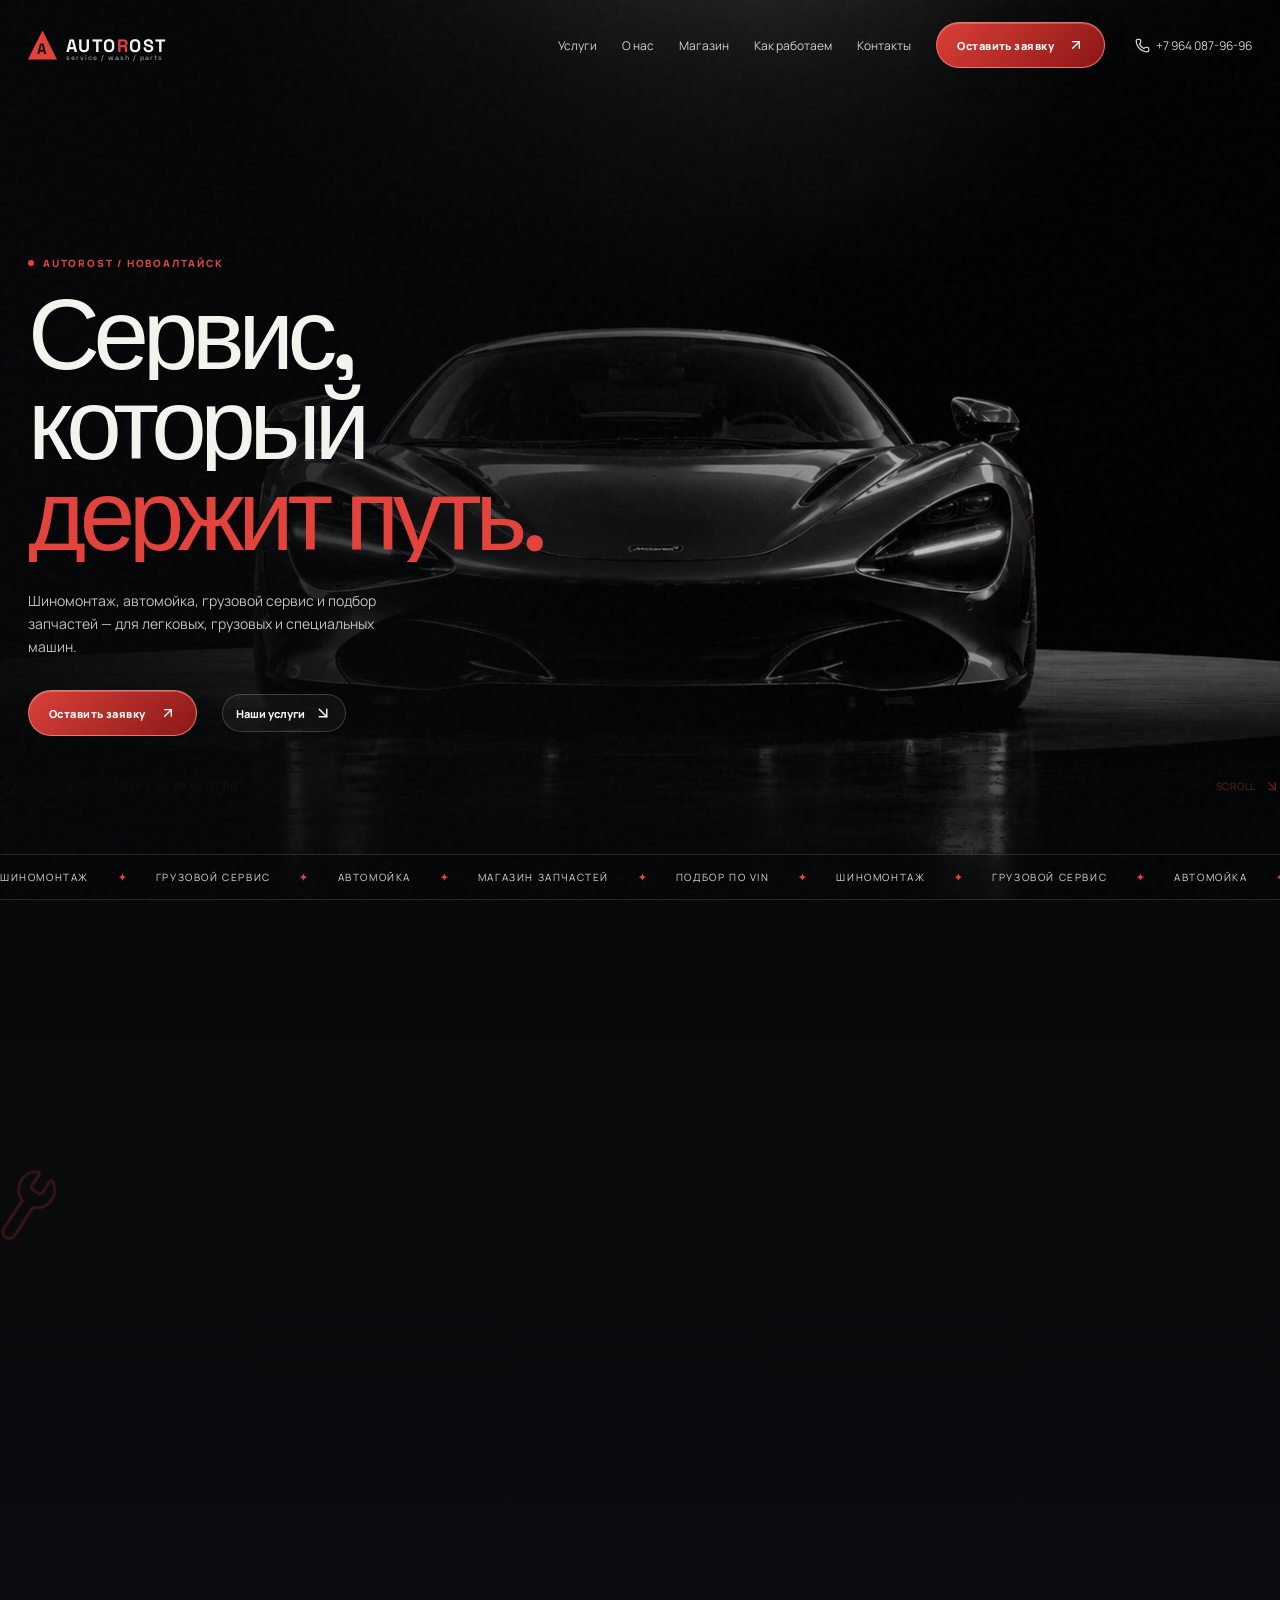
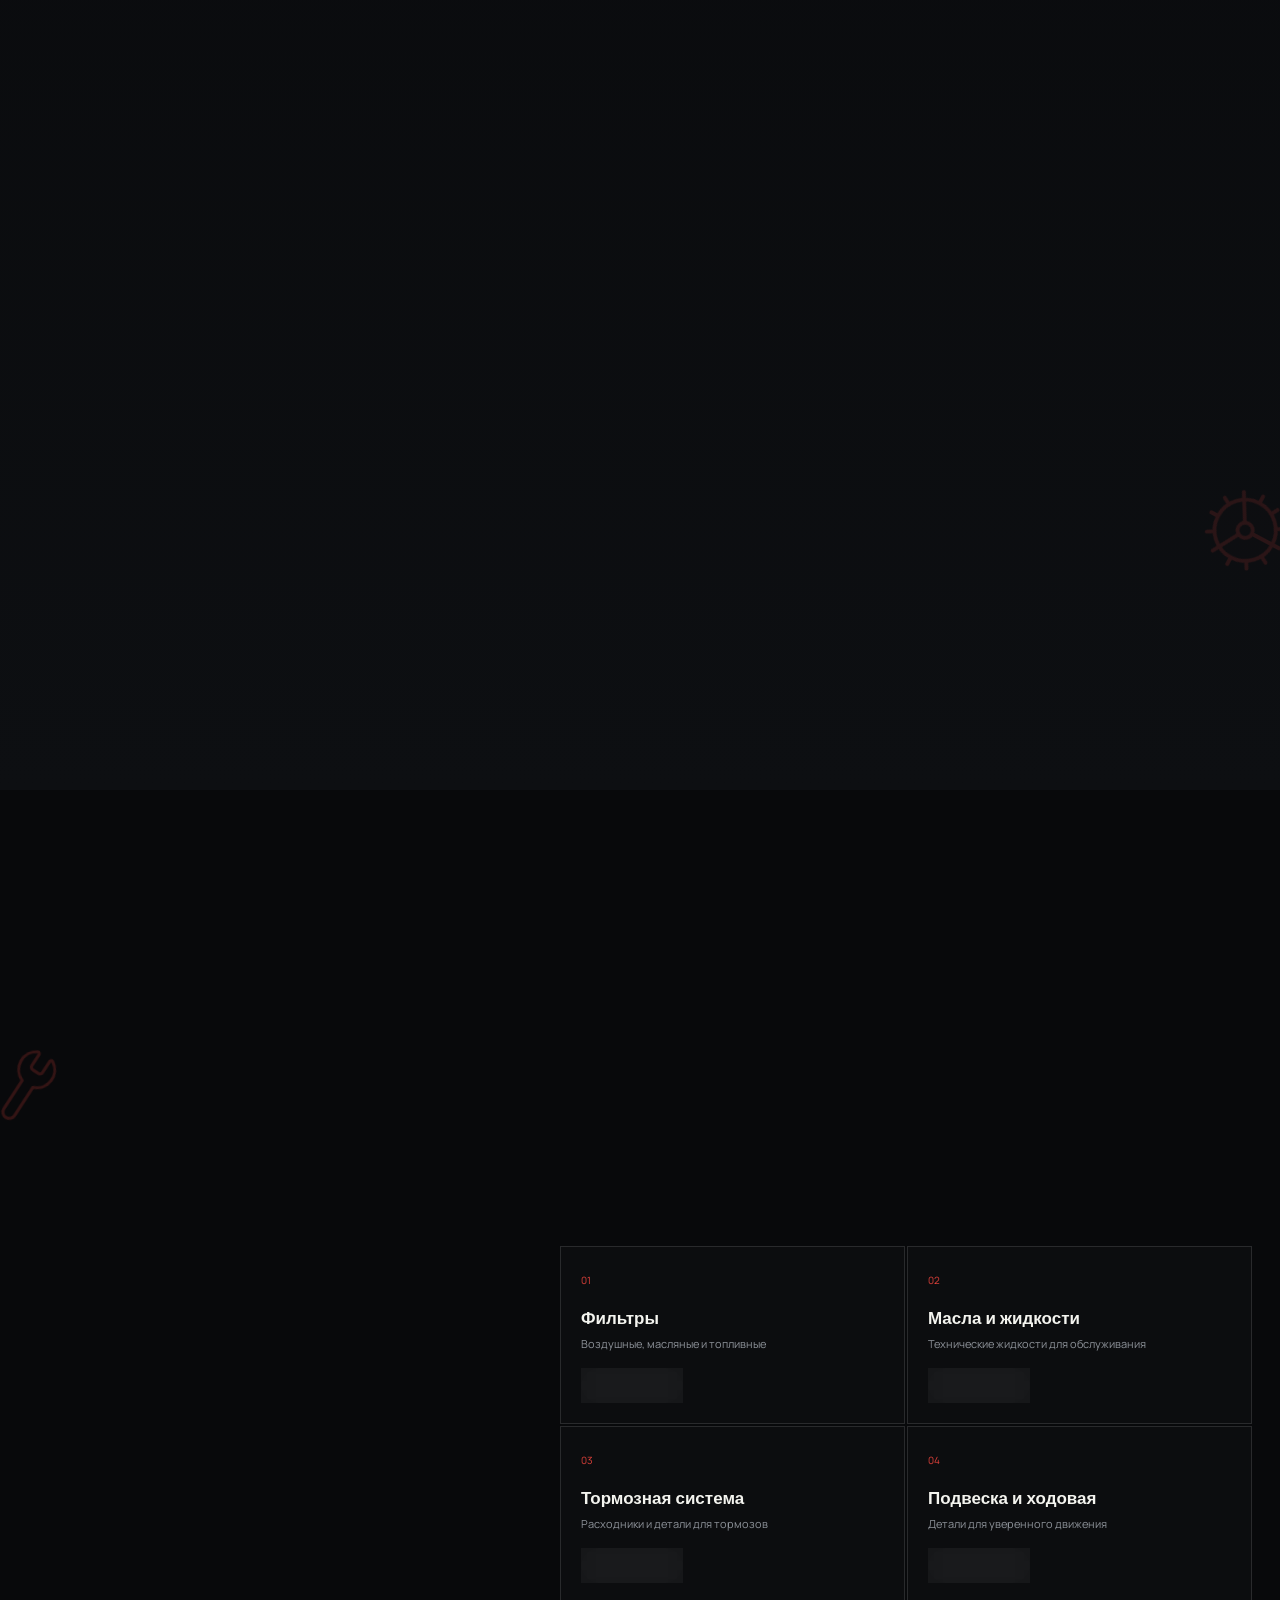
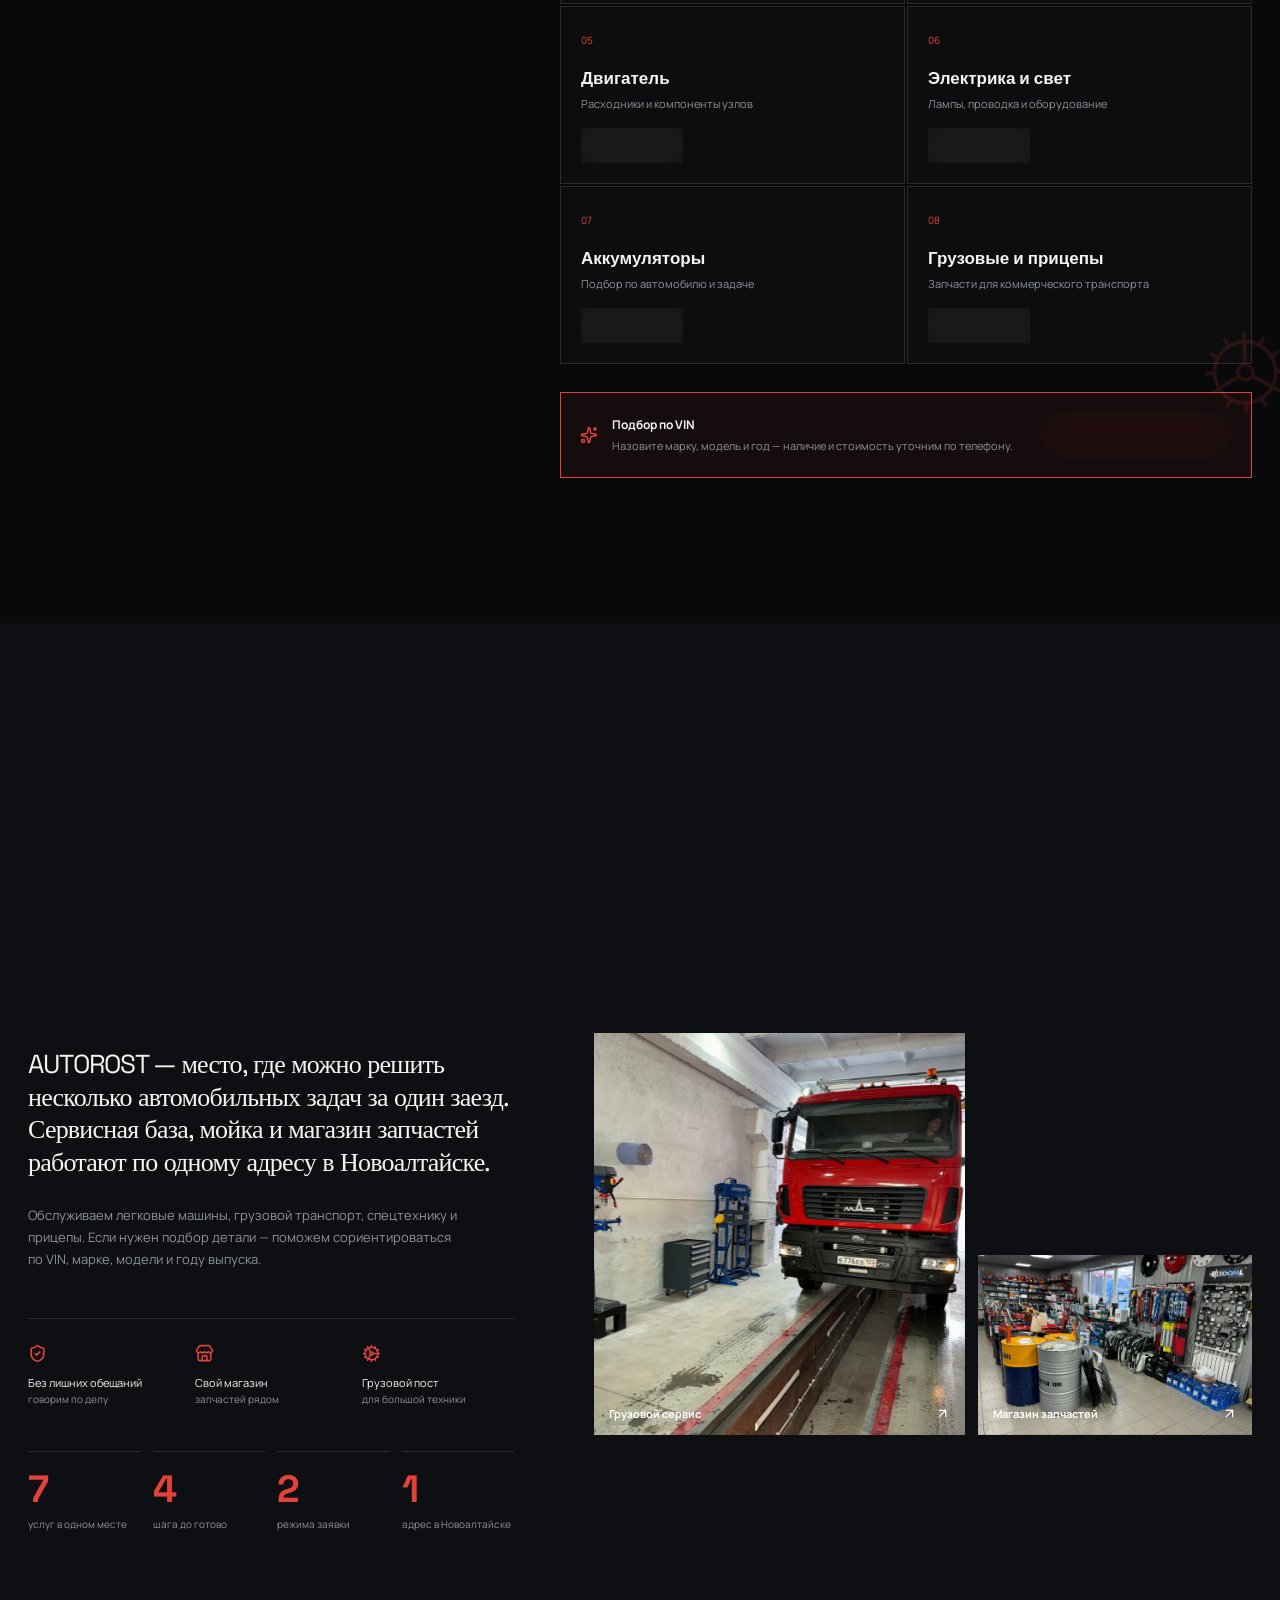
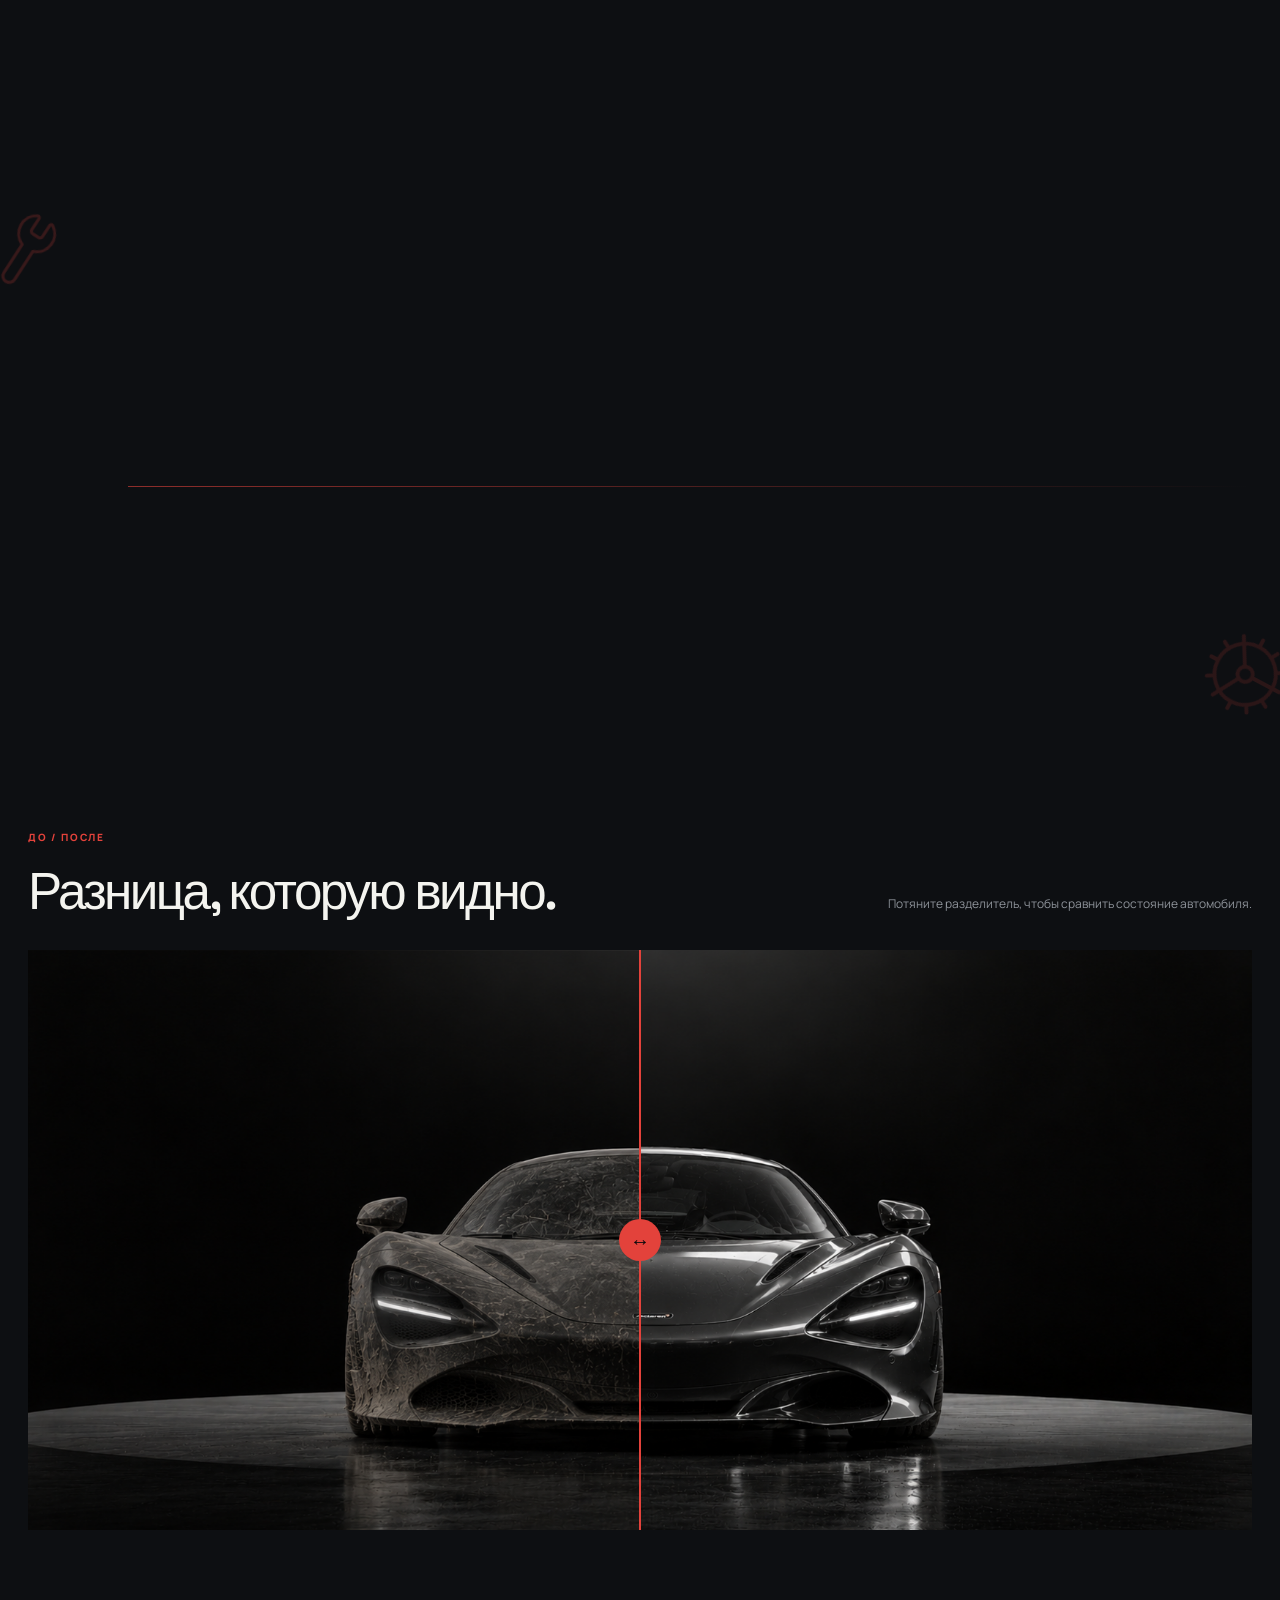
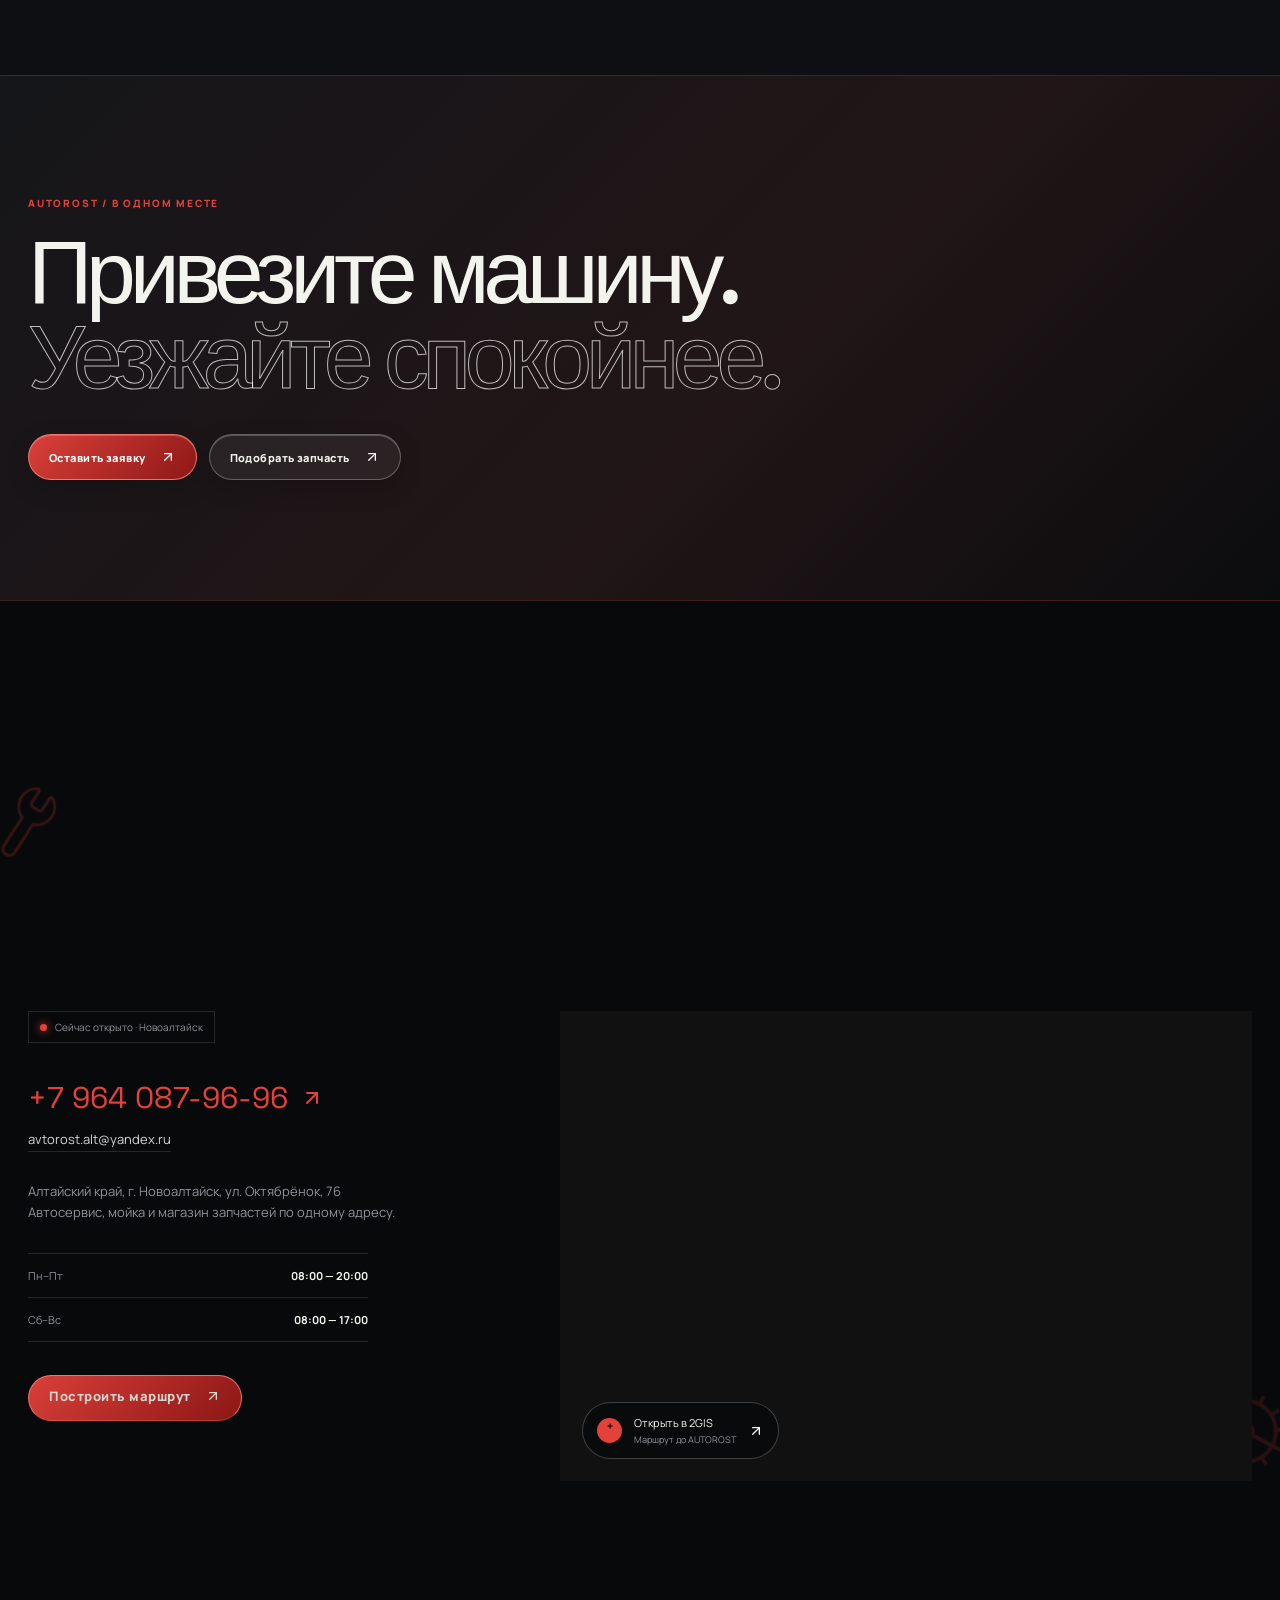
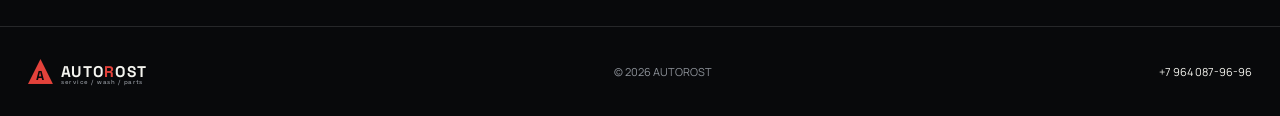
<file: index.html>
<!doctype html>
<html lang="ru">
  <head>
    <meta charset="UTF-8" />
    <meta name="viewport" content="width=device-width, initial-scale=1.0" />
    <meta name="theme-color" content="#090a0c" />
    <meta name="description" content="AUTOROST — грузовой и легковой шиномонтаж, автомойка, автосервис и магазин автозапчастей в Новоалтайске." />
    <meta property="og:title" content="AUTOROST — сервис, мойка, запчасти" />
    <meta property="og:description" content="Всё для автомобиля и грузового транспорта в одном месте." />
    <meta property="og:type" content="website" />
    <meta property="og:url" content="" />
    <meta property="og:image" content="./assets/car-clean.png" />
    <link rel="icon" href="data:image/svg+xml,%3Csvg xmlns='http://www.w3.org/2000/svg' viewBox='0 0 64 64'%3E%3Crect width='64' height='64' rx='18' fill='%23e3423b'/%3E%3Cpath d='M17 42 29 15h8l10 27h-8l-2-6H27l-2 6h-8Zm13-13h5l-3-8-2 8Z' fill='%23090a0c'/%3E%3C/svg%3E" />
    <script type="text/javascript" src="./config.js"></script>
    <script type="application/ld+json" id="jsonld">{"@context":"https://schema.org","@type":["AutoRepair","AutoPartsStore"],"name":"AUTOROST","telephone":"+7 964 087-96-96","email":"avtorost.alt@yandex.ru","address":{"@type":"PostalAddress","streetAddress":"ул. Октябрёнок, 76","addressLocality":"Новоалтайск","addressRegion":"Алтайский край","addressCountry":"RU"},"openingHoursSpecification":[{"@type":"OpeningHoursSpecification","dayOfWeek":["Monday","Tuesday","Wednesday","Thursday","Friday"],"opens":"08:00","closes":"20:00"},{"@type":"OpeningHoursSpecification","dayOfWeek":["Saturday","Sunday"],"opens":"08:00","closes":"17:00"}]}</script>
    <title>AUTOROST — сервис, мойка, запчасти</title>
    <script type="module" crossorigin src="./assets/index-BuE0NxjB.js"></script>
    <link rel="stylesheet" crossorigin href="./assets/index-gswKEHZq.css">
  </head>
  <body>
    <div id="root"></div>
  </body>
</html>
</file>
<file: assets/index-gswKEHZq.css>
@import "https://fonts.googleapis.com/css2?family=Manrope:wght@400;500;600;700;800&family=Space+Grotesk:wght@400;500;600;700&display=swap";:root{--bg:#08090b;--surface:#101216;--surface-2:#15181d;--text:#f4f4ef;--muted:#8e939a;--line:#ffffff1f;--lime:#e3423b;--lime-2:#ff625a;--orange:#ff6a3d;--max:1240px}*{box-sizing:border-box}html{scroll-behavior:smooth;background:var(--bg)}body{background:var(--bg);color:var(--text);-webkit-font-smoothing:antialiased;-moz-osx-font-smoothing:grayscale;text-rendering:optimizelegibility;margin:0;font-family:Manrope,Arial,sans-serif;overflow-x:hidden}body:before{content:"";pointer-events:none;z-index:20;opacity:.05;background-image:url("data:image/svg+xml,%3Csvg viewBox='0 0 160 160' xmlns='http://www.w3.org/2000/svg'%3E%3Cfilter id='n'%3E%3CfeTurbulence type='fractalNoise' baseFrequency='.8' numOctaves='4' stitchTiles='stitch'/%3E%3C/filter%3E%3Crect width='100%25' height='100%25' filter='url(%23n)' opacity='.55'/%3E%3C/svg%3E");position:fixed;inset:0}a{color:inherit;text-decoration:none}button,input,select,textarea{font:inherit}button{cursor:pointer;color:inherit}.container{width:min(var(--max),calc(100% - 56px));margin:0 auto}.header{z-index:30;padding:22px 0;transition:all .35s;position:fixed;top:0;left:0;right:0}.header:after{content:"";z-index:-1;opacity:0;-webkit-backdrop-filter:blur(20px);backdrop-filter:blur(20px);background:#08090bb8;border-bottom:1px solid #0000;transition:all .35s;position:absolute;inset:0}.header-compact{padding:12px 0}.header-compact:after{opacity:1;border-color:var(--line)}.header-inner{justify-content:space-between;align-items:center;gap:30px;display:flex}.logo{letter-spacing:.08em;align-items:center;font-family:Space Grotesk;font-size:18px;font-weight:700;display:flex;position:relative}.logo span:not(.logo-mark){white-space:nowrap}.logo-mark{width:29px;height:29px;color:var(--bg);background:var(--lime);clip-path:polygon(50% 0,100% 100%,0 100%);place-items:center;margin-right:9px;padding-top:7px;font-size:15px;font-weight:800;display:grid}.logo small{white-space:nowrap;letter-spacing:.14em;color:var(--muted);font-size:7px;font-weight:500;position:absolute;top:22px;left:38px}.accent{color:var(--lime)}.nav{align-items:center;gap:25px;margin-left:auto;display:flex}.nav a:not(.btn),.header-phone{color:#cfd0cc;font-size:12px;transition:all .25s}.nav a:hover,.header-phone:hover{color:var(--lime)}.nav .mobile-phone{display:none}.header-actions{align-items:center;gap:17px;display:flex}.header-phone{align-items:center;gap:6px;display:flex}.btn{letter-spacing:.04em;-webkit-backdrop-filter:blur(16px);backdrop-filter:blur(16px);border:1px solid #ffffff57;border-radius:999px;justify-content:center;align-items:center;gap:14px;min-height:46px;padding:0 20px;font-size:11px;font-weight:800;transition:transform .28s,background .28s,border-color .28s,box-shadow .28s;display:inline-flex;box-shadow:inset 0 1px #ffffff38,0 8px 24px #0000002e}.btn-lime{color:#fff;background:linear-gradient(135deg,#e3423bf5,#9e1917e0);border-color:#ff857ecc}.btn-lime:hover{background:linear-gradient(135deg,#f15b53,#bd2f2a);border-color:#fff;transform:translateY(-2px);box-shadow:inset 0 1px #fff6,0 12px 30px #e3423b47}.btn-ghost{background:#ffffff0f;border-color:#ffffff4d}.btn-ghost:hover{border-color:var(--lime);color:#fff;background:#e3423b2e;box-shadow:inset 0 1px #ffffff47,0 10px 26px #e3423b33}.burger{border:1px solid var(--line);background:0 0;width:44px;height:44px;display:none}.hero{background:#07080a;align-items:center;height:100vh;min-height:850px;display:flex;position:relative;overflow:hidden}.hero-art,.hero-img{object-fit:cover;width:100%;height:100%;position:absolute;inset:0}.hero-art{z-index:0}.hero-clean{filter:brightness(.84)contrast(1.08)}.hero-dirty-wrap{z-index:1;transition:clip-path .12s ease-out;position:absolute;inset:0}.hero-dirty-wrap .hero-img{filter:brightness(.82)saturate(.72)}.hero-overlay{pointer-events:none;z-index:2;background:linear-gradient(90deg,#050608ed 0%,#050608ad 38%,#0506081f 72%),linear-gradient(#05060838,#0000 66%,#050608d9);position:absolute;inset:0}.hero-content{pointer-events:none;z-index:3;padding-top:92px;position:relative}.eyebrow{color:var(--lime);letter-spacing:.18em;text-transform:uppercase;align-items:center;gap:9px;font-size:10px;font-weight:800;display:flex}.eyebrow-dot{background:var(--lime);width:6px;height:6px;box-shadow:0 0 16px var(--lime);border-radius:50%}h1,h2,h3,p{margin-top:0}h1,h2,h3{font-family:Space Grotesk,sans-serif}h1{letter-spacing:-.065em;max-width:730px;margin:20px 0 27px;font-size:clamp(48px,7.8vw,116px);font-weight:500;line-height:.91}h1 em{color:var(--lime);font-style:normal}.hero-lead{color:#bec2c2;max-width:390px;font-size:14px;line-height:1.65}.hero-cta,.hero-content a,.hero-content button{pointer-events:auto}.hero-cta{align-items:center;gap:25px;margin-top:32px;display:flex}.text-link,.card-link{color:var(--text);background:0 0;border:0;align-items:center;gap:9px;font-size:11px;font-weight:800;display:inline-flex}.text-link:hover,.card-link:hover{color:var(--lime)}.hero-meta{color:#ffffff94;letter-spacing:.07em;justify-content:space-between;font-size:10px;display:flex;position:absolute;top:calc(100vh - 122px);left:0;right:0}.hero-meta span{align-items:center;gap:8px;display:flex}.hero-scroll{color:var(--lime)!important}.marquee{z-index:4;-webkit-backdrop-filter:blur(9px);backdrop-filter:blur(9px);background:#0506085e;border-top:1px solid #ffffff21;border-bottom:1px solid #ffffff21;position:absolute;bottom:0;left:0;right:0;overflow:hidden}.marquee-track{white-space:nowrap;color:#d8dad7;letter-spacing:.16em;width:max-content;padding:15px 0;font-size:10px;animation:32s linear infinite marquee}.marquee-track b{color:var(--lime);padding:0 25px}@keyframes marquee{to{transform:translate(-50%)}}.section{padding:145px 0}.services{background:linear-gradient(180deg,var(--bg),#0d0f12)}.section-head{grid-template-columns:100px 1fr;align-items:start;gap:30px;margin-bottom:72px;display:grid}.section-num{color:var(--lime);padding-top:8px;font-family:Space Grotesk;font-size:18px}.section-head h2{letter-spacing:-.055em;margin:16px 0 20px;font-size:clamp(40px,6vw,76px);font-weight:500;line-height:.94}.section-head p{max-width:450px;color:var(--muted);margin:0;font-size:14px;line-height:1.65}.outline{color:#0000;-webkit-text-stroke:1px #ffffff85}.service-grid{grid-template-columns:repeat(3,1fr);gap:2px;display:grid}.service-card{border:1px solid var(--line);background:#ffffff05;flex-direction:column;min-height:275px;padding:27px;transition:border-color .3s,background .3s;display:flex;position:relative}.service-card:hover{background:#e3423b09;border-color:#e3423bb3}.service-card:nth-child(7){grid-column:span 2}.service-top{justify-content:space-between;margin-bottom:42px;display:flex}.service-num{color:var(--muted);letter-spacing:.12em;font-size:10px}.service-icon{border:1px solid var(--line);width:40px;height:40px;color:var(--lime);place-items:center;font-size:20px;display:grid}.service-card h3{letter-spacing:-.04em;margin:0 0 10px;font-size:25px;font-weight:500}.service-card p{max-width:270px;color:var(--muted);font-size:12px;line-height:1.5}.service-card ul{flex-wrap:wrap;gap:7px;margin:16px 0 26px;padding:0;list-style:none;display:flex}.service-card li{color:#b7bcb9;border:1px solid var(--line);padding:6px 8px;font-size:10px}.card-link{color:var(--lime);align-self:flex-start;margin-top:auto;padding:0;position:static}.about{background:#0d0f12}.about-grid{grid-template-columns:.85fr 1.15fr;align-items:start;gap:80px;display:grid}.about-copy{padding-top:15px}.lead-copy{letter-spacing:-.03em;font-family:Space Grotesk;font-size:26px;line-height:1.25}.about-copy>p:not(.lead-copy){color:var(--muted);max-width:430px;font-size:13px;line-height:1.7}.about-points{border-top:1px solid var(--line);grid-template-columns:repeat(3,1fr);gap:15px;margin-top:48px;padding-top:25px;display:grid}.about-points>div{color:var(--lime);flex-direction:column;gap:12px;font-size:11px;display:flex}.about-points span{color:var(--text);line-height:1.45}.about-points small{color:var(--muted);font-size:10px}.gallery-grid{grid-template-rows:210px 180px;grid-template-columns:1.15fr .85fr;gap:12px;display:grid}.gallery-item{background:var(--surface);text-align:left;border:0;padding:0;position:relative;overflow:hidden}.gallery-item img{object-fit:cover;will-change:transform;width:100%;height:100%;transition:transform .48s cubic-bezier(.22,1,.36,1),filter .48s}.gallery-item:hover img{filter:brightness(.7);transform:scale(1.06)}.gallery-item span{color:#fff;justify-content:space-between;align-items:center;font-size:11px;font-weight:700;display:flex;position:absolute;bottom:14px;left:15px;right:15px}.gallery-1{grid-row:span 2}.parts{background:var(--bg)}.parts-layout{grid-template-columns:.8fr 1.2fr;gap:70px;display:grid}.parts-photo button{background:var(--surface);border:0;width:100%;height:100%;padding:0;position:relative;overflow:hidden}.parts-photo img{object-fit:cover;filter:saturate(.76);will-change:transform;width:100%;height:100%;min-height:505px;transition:transform .48s cubic-bezier(.22,1,.36,1),filter .48s}.parts-photo button:hover img{filter:saturate(.86)brightness(.94);transform:scale(1.045)}.photo-tag{background:#000000a6;justify-content:space-between;align-items:center;gap:20px;padding:11px 13px;font-size:11px;display:flex;position:absolute;bottom:18px;left:18px}.category-grid{grid-template-columns:repeat(2,1fr);gap:2px;display:grid}.category-card{border:1px solid var(--line);background:#ffffff05;min-height:146px;padding:20px;transition:all .25s}.category-card:hover{border-color:var(--lime);background:#e3423b09}.category-card>span{color:var(--lime);font-size:10px}.category-card h3{margin:18px 0 7px;font-size:17px;font-weight:600}.category-card p{color:var(--muted);margin:0;font-size:11px}.category-card button{color:var(--lime);background:0 0;border:0;align-items:center;gap:5px;margin-top:17px;font-size:10px;font-weight:800;display:flex}.parts-note{border:1px solid var(--lime);color:var(--lime);background:#e3423b0f;align-items:center;gap:14px;margin-top:28px;padding:19px;display:flex}.parts-note>div{flex-direction:column;flex:1;gap:5px;display:flex}.parts-note strong{color:var(--text);font-size:12px}.parts-note span{color:var(--muted);font-size:11px;line-height:1.45}.parts-note .btn{white-space:nowrap}.process{background:#0d0f12}.process .container{position:relative}.process-line{background:linear-gradient(90deg,var(--lime),#e3423b00);opacity:.6;height:1px;position:absolute;top:265px;left:100px;right:0}.process-grid{grid-template-columns:repeat(4,1fr);gap:27px;display:grid}.process-grid article{border-top:1px solid var(--line);padding-top:27px;position:relative}.process-grid article:before{content:"";background:var(--lime);border-radius:50%;width:9px;height:9px;position:absolute;top:-5px;left:0;box-shadow:0 0 0 5px #e3423b24}.process-num{color:var(--lime);font-size:10px}.process h3{margin:55px 0 10px;font-size:26px;font-weight:500}.process p{max-width:210px;color:var(--muted);font-size:12px;line-height:1.6}.before-after{background:#0d0f12;padding:0 0 145px}.ba-head{justify-content:space-between;align-items:end;margin-bottom:26px;display:flex}.ba-head h2{letter-spacing:-.05em;margin:15px 0 0;font-size:clamp(32px,4vw,54px);font-weight:500}.ba-head p{color:var(--muted);font-size:12px}.ba-frame{background:#070809;height:min(63vw,580px);position:relative;overflow:hidden}.ba-frame>img,.ba-before{object-fit:cover;width:100%;height:100%;position:absolute;inset:0}.ba-before{z-index:2;pointer-events:none}.ba-divider{z-index:3;background:var(--lime);width:2px;position:absolute;top:0;bottom:0;transform:translate(-1px)}.ba-divider span{background:var(--lime);width:42px;height:42px;color:var(--bg);border-radius:50%;place-items:center;font-size:20px;display:grid;position:absolute;top:50%;left:50%;transform:translate(-50%,-50%)}.ba-frame input{z-index:4;opacity:0;cursor:ew-resize;width:100%;height:100%;position:absolute;inset:0}.cta-band{color:var(--text);background:linear-gradient(135deg,#151619 0%,#211517 58%,#0b0c0e 100%);border-top:1px solid #e3423b47;border-bottom:1px solid #e3423b2e;padding:120px 0}.cta-inner{flex-direction:column;align-items:flex-start;display:flex}.cta-band .eyebrow{color:var(--lime)}.cta-band h2{letter-spacing:-.07em;margin:20px 0 35px;font-size:clamp(44px,7vw,90px);font-weight:500;line-height:.94}.cta-band h2 span{color:#0000;-webkit-text-stroke:1px #ffffffb8}.cta-actions{gap:12px;display:flex}.cta-band .btn-lime{color:#fff;background:linear-gradient(135deg,#e3423bf5,#9e1917e0)}.cta-band .btn-ghost{color:var(--text);background:#ffffff0f;border-color:#ffffff47}.contacts{background:var(--bg)}.contact-grid{grid-template-columns:.8fr 1.2fr;gap:70px;display:grid}.contact-info{flex-direction:column;align-items:flex-start;display:flex}.status{border:1px solid var(--line);color:var(--muted);align-items:center;gap:8px;margin-bottom:35px;padding:8px 11px;font-size:10px;display:inline-flex}.status span{background:#ff5f56;border-radius:50%;width:7px;height:7px}.status-open span{background:var(--lime);box-shadow:0 0 9px var(--lime)}.contact-big{color:var(--lime);align-items:center;gap:12px;margin-bottom:13px;font-family:Space Grotesk;font-size:30px;display:flex}.contact-info>a:not(.contact-big){color:#d4d6d1;border-bottom:1px solid var(--line);padding-bottom:3px;font-size:13px}.contact-info p{color:var(--muted);margin:29px 0;font-size:13px;line-height:1.65}.hours{border-top:1px solid var(--line);width:100%;max-width:340px;margin-bottom:33px}.hours div{border-bottom:1px solid var(--line);justify-content:space-between;padding:14px 0;font-size:11px;display:flex}.hours span{color:var(--muted)}.map-wrap{background:#171a1e;min-height:470px;position:relative;overflow:hidden}.map-wrap iframe{filter:grayscale()invert(.87)contrast(.84)brightness(.68);border:0;width:100%;height:100%;min-height:470px}.map-pin{background:var(--lime);width:25px;height:25px;color:var(--bg);border-radius:50%;place-items:center;font-weight:800;display:grid}.footer{border-top:1px solid var(--line);color:var(--muted);padding:30px 0;font-size:11px}.footer-inner{justify-content:space-between;align-items:center;display:flex}.footer .logo{color:var(--text);transform-origin:0;transform:scale(.86)}.footer a{color:var(--text)}.modal-backdrop{z-index:60;-webkit-backdrop-filter:blur(14px);backdrop-filter:blur(14px);background:#000000ba;place-items:center;padding:22px;display:grid;position:fixed;inset:0}.lead-modal{border:1px solid var(--line);background:#121519;width:min(570px,100%);max-height:calc(100vh - 44px);padding:36px;position:relative;overflow:auto;box-shadow:0 30px 100px #0009}.modal-close{border:1px solid var(--line);background:0 0;place-items:center;width:38px;height:38px;display:grid;position:absolute;top:19px;right:19px}.modal-head h2{letter-spacing:-.07em;margin:17px 0 25px;font-size:48px;font-weight:500;line-height:.93}.mode-tabs{gap:2px;margin-bottom:20px;display:flex}.mode-tabs button{border:1px solid var(--line);color:var(--muted);background:0 0;flex:1;padding:12px;font-size:11px;font-weight:700}.mode-tabs button.active{color:var(--bg);background:var(--lime);border-color:var(--lime)}form{gap:13px;display:grid}label{color:#d4d7d3;gap:7px;font-size:10px;font-weight:700;display:grid}input,select,textarea{border:1px solid var(--line);width:100%;color:var(--text);background:#0b0d0f;border-radius:0;outline:none;padding:12px 13px;font-size:12px}input:focus,select:focus,textarea:focus{border-color:var(--lime)}textarea{resize:vertical;min-height:76px}.form-row{grid-template-columns:1.5fr .8fr;gap:12px;display:grid}.check-line{color:var(--muted);align-items:center;gap:9px;font-size:10px;display:flex}.check-line input{width:16px;height:16px;accent-color:var(--lime)}.honeypot{position:absolute;left:-9999px}.form-note,.form-error{color:var(--muted);font-size:10px;line-height:1.5}.form-error{color:#ff8c69}.form-result{text-align:center;padding:55px 15px 25px}.result-icon{background:var(--lime);width:62px;height:62px;color:var(--bg);border-radius:50%;place-items:center;margin:0 auto 27px;display:grid}.form-result h2{letter-spacing:-.07em;margin:15px 0;font-size:45px;font-weight:500;line-height:.95}.form-result p{color:var(--muted);margin-bottom:30px;font-size:13px;line-height:1.6}.form-result a{color:var(--lime)}.lightbox{z-index:70;-webkit-backdrop-filter:blur(12px);backdrop-filter:blur(12px);background:#000000e6;place-items:center;padding:50px;display:grid;position:fixed;inset:0}.lightbox img{object-fit:contain;max-width:min(1100px,90vw);max-height:82vh}.lightbox-close,.lightbox-nav{border:1px solid var(--line);background:#08090bbf;place-items:center;width:44px;height:44px;display:grid;position:absolute}.lightbox-close{top:24px;right:25px}.lightbox-nav{top:50%;transform:translateY(-50%)}.lightbox-nav.prev{left:25px}.lightbox-nav.next{right:25px}@media (width<=900px){.container{width:min(100% - 36px,var(--max))}.nav{z-index:-1;opacity:0;pointer-events:none;background:#08090bfa;flex-direction:column;justify-content:center;align-items:flex-start;gap:23px;padding:90px 30px;transition:all .3s;display:flex;position:fixed;inset:0;transform:translateY(-15px)}.nav-open{opacity:1;pointer-events:auto;transform:none}.nav a:not(.btn){color:var(--text);letter-spacing:-.05em;font-family:Space Grotesk;font-size:37px}.nav .mobile-phone{color:var(--lime);font-size:14px;display:block}.nav .btn{margin-top:8px}.header-phone,.header-actions>.btn{display:none}.burger{place-items:center;display:grid}.hero{height:100svh;min-height:760px}.hero-content{padding-top:60px}.hero-meta{gap:15px;top:auto;bottom:88px}.hero-meta span:first-child{max-width:235px;line-height:1.5}.section{padding:100px 0}.section-head{grid-template-columns:42px 1fr;gap:10px;margin-bottom:48px}.section-head h2{font-size:clamp(39px,11vw,70px)}.section-head p{font-size:13px}.service-grid{grid-template-columns:repeat(2,1fr)}.service-card{min-height:265px;padding:19px}.service-card:nth-child(7){grid-column:span 2}.service-card h3{font-size:20px}.service-card .card-link{bottom:19px;left:19px}.about-grid,.parts-layout,.contact-grid{grid-template-columns:1fr;gap:45px}.about-copy{padding:0}.gallery-grid{grid-template-rows:220px 155px}.parts-photo img,.parts-photo button{min-height:340px}.process-line{top:300px;left:54px}.process-grid{grid-template-columns:repeat(2,1fr);row-gap:50px}.ba-head{display:block}.ba-head p{margin-top:15px}.contact-grid{gap:32px}.map-wrap,.map-wrap iframe,.map-surface{min-height:330px}.footer-inner{gap:18px}.footer-inner>div{font-size:9px}.footer .logo small{display:none}}@media (width<=560px){.container{width:calc(100% - 32px)}.header{padding:17px 0}.hero{min-height:720px}.hero-overlay{background:linear-gradient(90deg,#050608e0,#0506082e),linear-gradient(#0000 50%,#050608eb)}h1{font-size:52px}.hero-lead{max-width:320px;font-size:12px}.hero-cta{flex-wrap:wrap;gap:17px}.hero-meta{font-size:9px}.hero-scroll{display:none!important}.section{padding:78px 0}.section-head{margin-bottom:36px}.service-grid{grid-template-columns:1fr}.service-card:nth-child(7){grid-column:auto}.service-card{min-height:230px}.service-card:nth-child(7){min-height:300px}.about-points{grid-template-columns:1fr;gap:18px}.gallery-grid{grid-template-rows:180px 140px;grid-template-columns:1fr 1fr}.gallery-1{grid-row:span 2}.category-grid{grid-template-columns:1fr}.category-card{min-height:128px}.parts-note{flex-wrap:wrap;align-items:flex-start}.parts-note .btn{width:100%}.process-line{display:none}.process-grid{grid-template-columns:1fr;row-gap:27px}.process-grid article{padding-top:18px}.process h3{margin:20px 0 8px}.ba-frame{height:72vw}.cta-band{padding:83px 0}.cta-actions{flex-direction:column;align-items:stretch;width:100%}.contact-big{font-size:26px}.map-wrap,.map-wrap iframe{min-height:290px}.footer-inner{flex-direction:column;align-items:flex-start}.lightbox{padding:22px}.lightbox img{max-width:100%;max-height:72vh}.lightbox-nav{top:auto;bottom:28px;transform:none}.lightbox-nav.prev{left:calc(50% - 55px)}.lightbox-nav.next{right:calc(50% - 55px)}.form-row{grid-template-columns:1fr}.lead-modal{padding:28px 20px}.modal-head h2{font-size:40px}}@media (prefers-reduced-motion:reduce){*,:before,:after{scroll-behavior:auto!important;transition-duration:.001ms!important;animation-duration:.001ms!important;animation-iteration-count:1!important}.hero-dirty-wrap{clip-path:circle(0)!important}.marquee-track{animation:none}}.hero-content>*{animation:.9s cubic-bezier(.22,1,.36,1) both hero-rise}.hero-content>h1{animation-delay:.12s}@keyframes hero-rise{0%{opacity:0;clip-path:inset(0 0 100%);transform:translateY(28px)}to{opacity:1;clip-path:inset(0);transform:none}}.stats-grid{grid-template-columns:repeat(4,1fr);gap:12px;margin-top:44px;display:grid}.counter{border-top:1px solid var(--line);padding-top:18px}.counter strong{color:var(--lime);letter-spacing:-.06em;font-family:Space Grotesk;font-size:38px;line-height:1;display:block}.counter span{max-width:120px;color:var(--muted);margin-top:9px;font-size:10px;line-height:1.4;display:block}.service-card,.category-card,.gallery-item,.parts-note,.cta-actions,.contact-info,.map-wrap{will-change:transform,opacity}@media (width<=560px){.stats-grid{grid-template-columns:repeat(2,1fr);row-gap:24px}.counter strong{font-size:30px}}.btn,.card-link,.category-card button,.text-link,.burger,.mode-tabs button,.modal-close,.lightbox-close,.lightbox-nav{border-radius:999px}.card-link,.category-card button,.text-link{-webkit-backdrop-filter:blur(12px);backdrop-filter:blur(12px);background:#ffffff0b;border:1px solid #ffffff2e;padding:9px 13px;transition:all .25s}.card-link:hover,.category-card button:hover,.text-link:hover{border-color:var(--lime);color:#fff;background:#e3423b29;box-shadow:0 8px 22px #e3423b29}.burger{-webkit-backdrop-filter:blur(16px);backdrop-filter:blur(16px);background:#ffffff0f}.mode-tabs button{transition:all .25s}.mode-tabs button.active{box-shadow:inset 0 1px #fff6,0 8px 24px #e3423b2e}.map-wrap{background:#121416;min-height:470px;overflow:hidden}.map-wrap iframe{display:none}.map-surface{background:radial-gradient(circle at 25% 30%,#e3423b21,#0000 32%),linear-gradient(135deg,#181a1d,#0d0f12 70%);min-height:470px;position:relative;overflow:hidden}.map-grid{opacity:.35;background-image:linear-gradient(35deg,#0000 46%,#ffffff12 47% 48%,#0000 49%),linear-gradient(118deg,#0000 46%,#ffffff0f 47% 48%,#0000 49%);background-size:105px 90px,160px 130px;position:absolute;inset:-20%;transform:rotate(-8deg)}.map-road{background:#ffffff1f;height:2px;position:absolute;box-shadow:0 0 0 7px #ffffff04}.road-a{width:120%;top:37%;left:-8%;transform:rotate(-14deg)}.road-b{width:110%;top:61%;left:-5%;transform:rotate(7deg)}.road-c{background:#e3423b52;width:82%;top:18%;left:10%;transform:rotate(45deg)}.map-label{color:#ffffff61;letter-spacing:.12em;text-transform:uppercase;font-size:10px;position:absolute}.label-a{top:31%;left:56%;transform:rotate(-14deg)}.label-b{top:68%;left:14%;transform:rotate(7deg)}.map-location{-webkit-backdrop-filter:blur(14px);backdrop-filter:blur(14px);background:#08090bb3;border:1px solid #e3423b99;border-radius:16px;align-items:center;gap:10px;padding:13px 16px;display:flex;position:absolute;top:47%;left:53%;transform:translate(-50%,-50%);box-shadow:0 18px 45px #00000057}.map-location span{flex-direction:column;gap:3px;display:flex}.map-location strong{font-family:Space Grotesk;font-size:15px}.map-location small{color:var(--muted);font-size:10px}.map-cover{z-index:3;-webkit-backdrop-filter:blur(14px);backdrop-filter:blur(14px);background:#08090bbd;border:1px solid #ffffff38;border-radius:999px;align-items:center;gap:12px;padding:12px 14px;font-size:11px;transition:all .25s;display:flex;bottom:22px;left:22px}.map-cover:hover{border-color:var(--lime);background:#e3423b29;transform:translateY(-2px)}.map-cover span{flex-direction:column;gap:3px;display:flex}.map-cover small{color:var(--muted)}.hero-title{clip-path:none!important;animation:none!important}.hero-line{display:block;overflow:hidden}.hero-line>span{opacity:0;animation:.9s cubic-bezier(.22,1,.36,1) both hero-line-in;display:block;transform:translateY(115%)}.hero-line:first-child>span{animation-delay:80ms}.hero-line:nth-child(2)>span{animation-delay:.18s}.hero-line:nth-child(3)>span{animation-delay:.28s}@keyframes hero-line-in{0%{opacity:0;transform:translateY(115%)}to{opacity:1;transform:translateY(0)}}.hero-content>.eyebrow{animation-delay:0s}.hero-content>.hero-lead{animation-delay:.45s}.hero-content>.hero-cta{animation-delay:.58s}.hero-content>.hero-meta{animation-delay:.72s}.hero>.hero-meta{pointer-events:none;animation:.9s cubic-bezier(.22,1,.36,1) .72s both hero-rise}.map-canvas{transform-origin:50%;cursor:grab;touch-action:none;transition:transform .12s ease-out;position:absolute;inset:-16%}.map-dragging .map-canvas{cursor:grabbing;transition:none}.map-zoom{z-index:4;-webkit-backdrop-filter:blur(12px);backdrop-filter:blur(12px);color:var(--muted);pointer-events:none;background:#08090b9e;border:1px solid #ffffff29;border-radius:999px;padding:9px 12px;font-size:10px;position:absolute;bottom:22px;right:20px}.map-cover{position:absolute}.map-pin{background:var(--lime)}body a[href],body button{transition:transform .18s cubic-bezier(.22,1,.36,1),background .18s,border-color .18s,color .18s,box-shadow .18s!important}body a[href]:hover,body button:hover{transform:translateY(-3px);box-shadow:inset 0 1px #ffffff5c,0 10px 26px #e3423b3d!important}body a[href]:active,body button:active{transform:translateY(0)scale(.98)!important}body .lightbox-nav:hover{transform:translateY(-3px)translateY(-50%)!important}body .lightbox-nav:active{transform:translateY(-50%)scale(.98)!important}body button.gallery-item:hover,body .parts-photo button:hover{box-shadow:none!important;transform:none!important}@media (prefers-reduced-motion:reduce){body a[href]:hover,body button:hover{transform:none!important}}body a.logo[href],body .nav a:not(.btn),body a.header-phone[href],body .contact-info>a:not(.contact-big),body a.contact-big[href],body .footer a[href]{box-shadow:none!important}body a.logo[href]:hover,body .nav a:not(.btn):hover,body a.header-phone[href]:hover,body .contact-info>a:not(.contact-big):hover,body a.contact-big[href]:hover,body .footer a[href]:hover{text-shadow:0 0 14px #e3423bb3;box-shadow:none!important}.map-embed{background:#111;position:relative;overflow:hidden}.map-embed iframe{filter:none;border:0;width:100%;height:100%;min-height:0;display:block;position:absolute;inset:0}.map-embed .map-cover{z-index:3}.services,.parts,.process,.contacts{position:relative;overflow:hidden}.services>.container,.parts>.container,.process>.container,.contacts>.container{z-index:1;position:relative}.ambient-parts{pointer-events:none;z-index:0;color:var(--lime);position:absolute;inset:0;overflow:hidden}.ambient-part{filter:drop-shadow(0 0 18px #e3423b2e);position:absolute}.ambient-wrench{top:18%;left:-8px}.ambient-cog{bottom:14%;right:-10px}@media (width<=700px){.ambient-wrench{top:14%;left:-26px}.ambient-cog{bottom:10%;right:-28px}.ambient-part svg{width:58px;height:58px}}#services,#about,#parts,#process,#contacts{scroll-margin-top:90px}.gallery-item,.parts-photo button{isolation:isolate}.gallery-item img,.parts-photo button img{transform-origin:50%;backface-visibility:hidden;will-change:transform;transition:transform .62s cubic-bezier(.22,1,.36,1),filter .62s;display:block;transform:scale(1)translateZ(0)}.gallery-item:hover,.gallery-item:focus-visible,.parts-photo button:hover,.parts-photo button:focus-visible{box-shadow:none!important;transform:none!important}.gallery-item:hover img,.gallery-item:focus-visible img{transform:scale(1.06)translateZ(0)}.parts-photo button:hover img,.parts-photo button:focus-visible img{transform:scale(1.045)translateZ(0)}.gallery-item .gallery-label{pointer-events:none}@media (width<=560px){#services,#about,#parts,#process,#contacts{scroll-margin-top:82px}}
</file>
